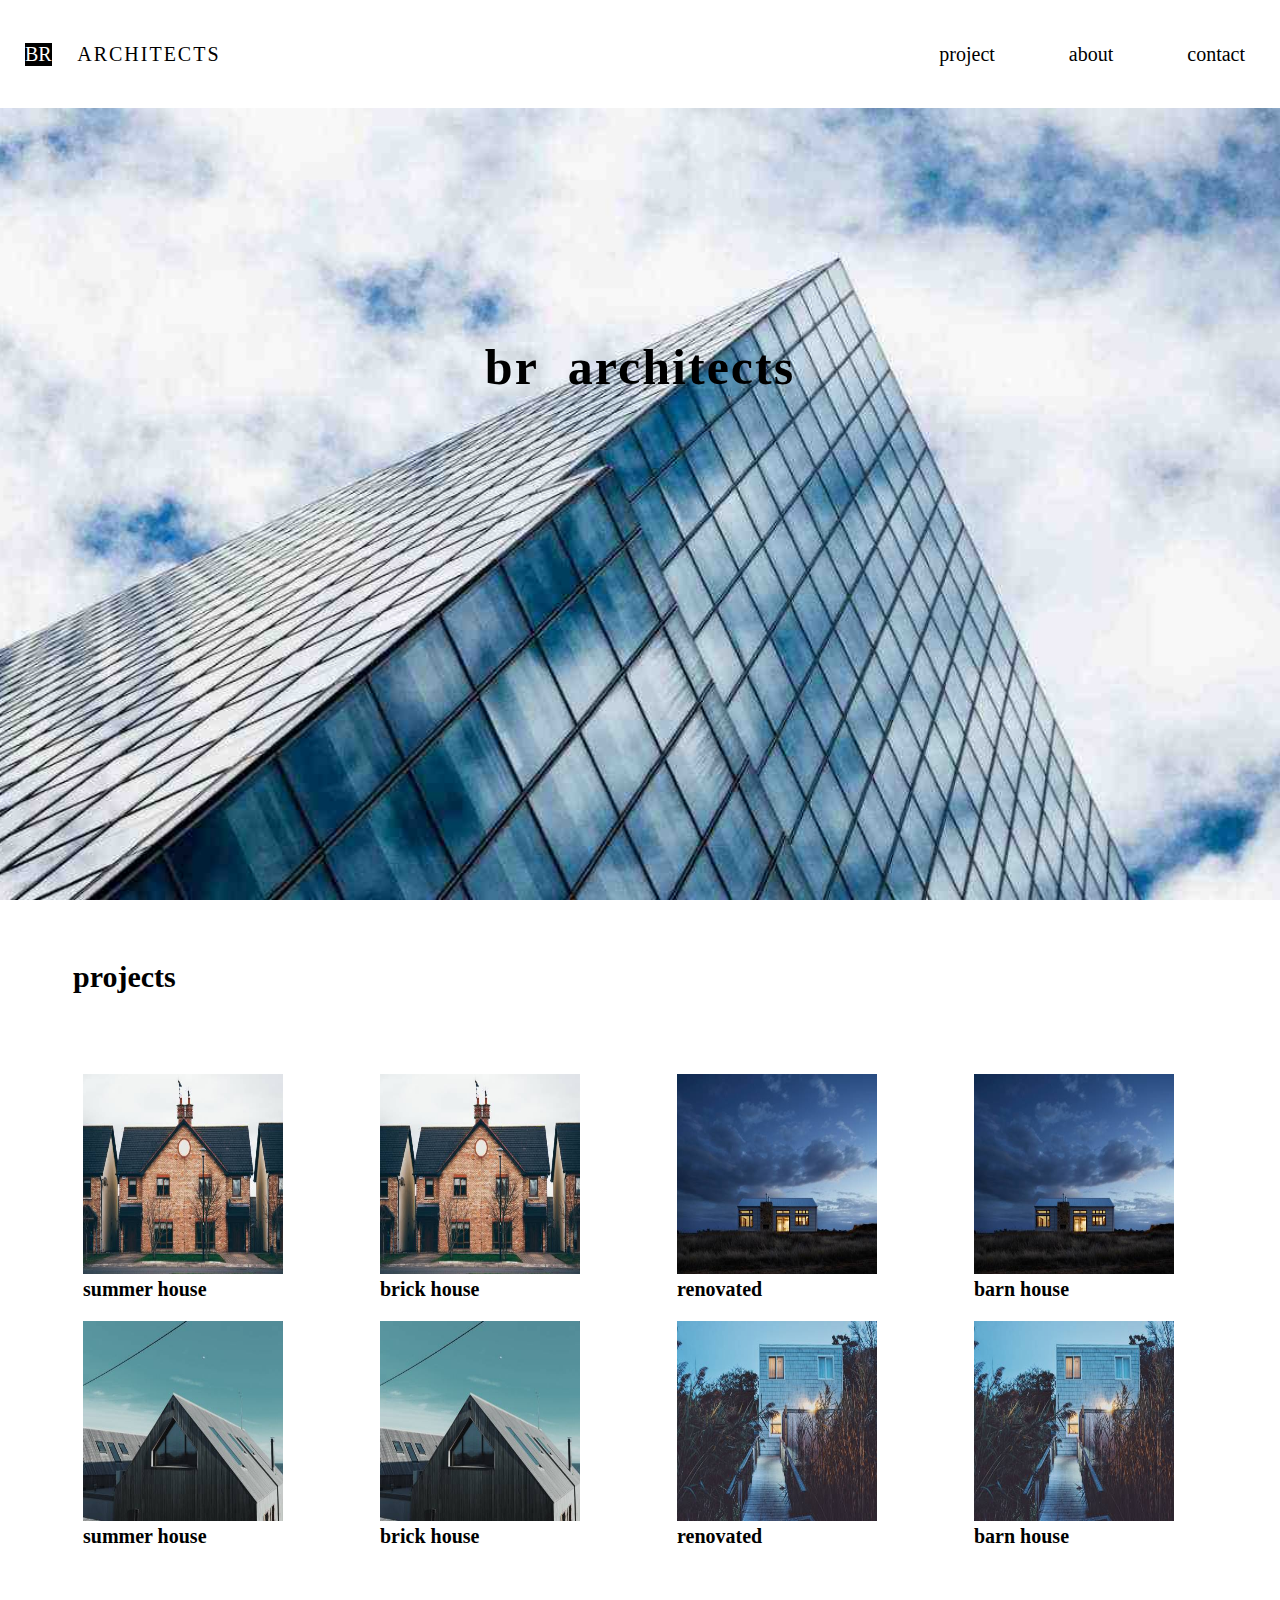
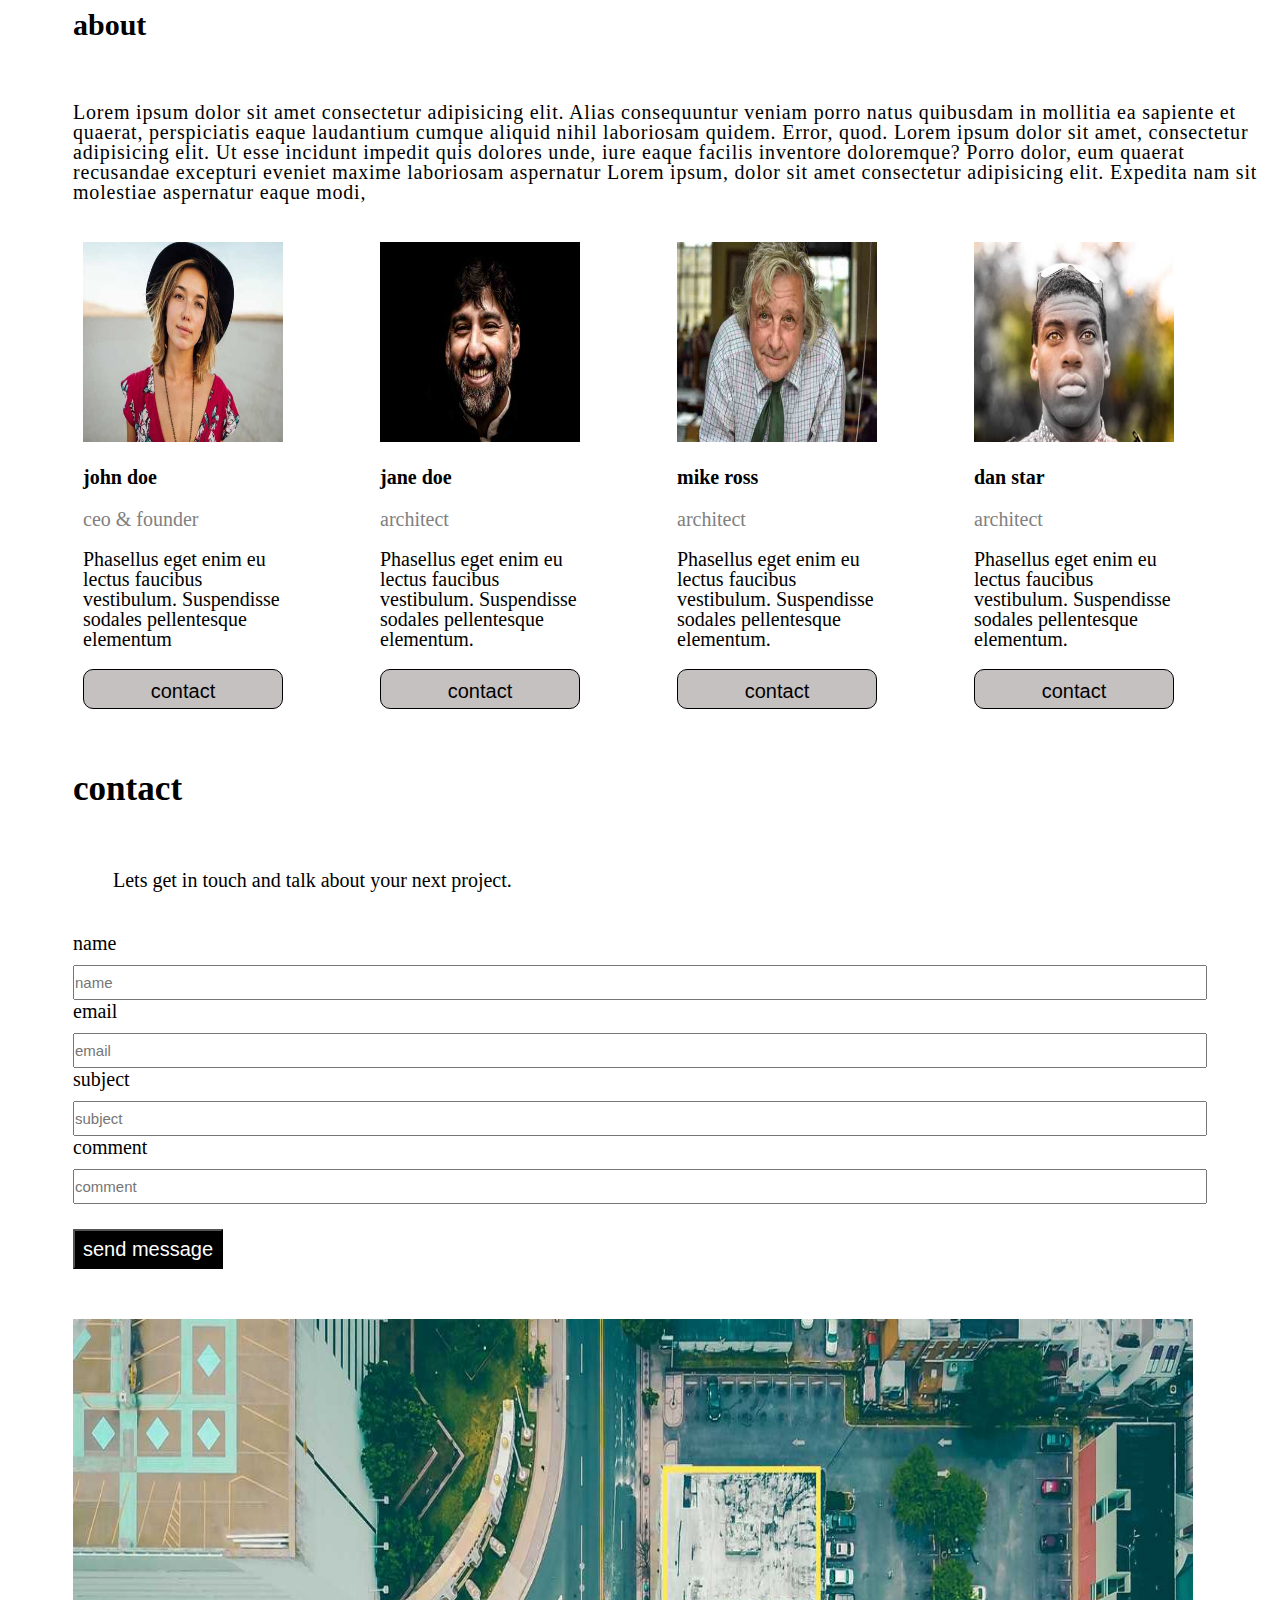
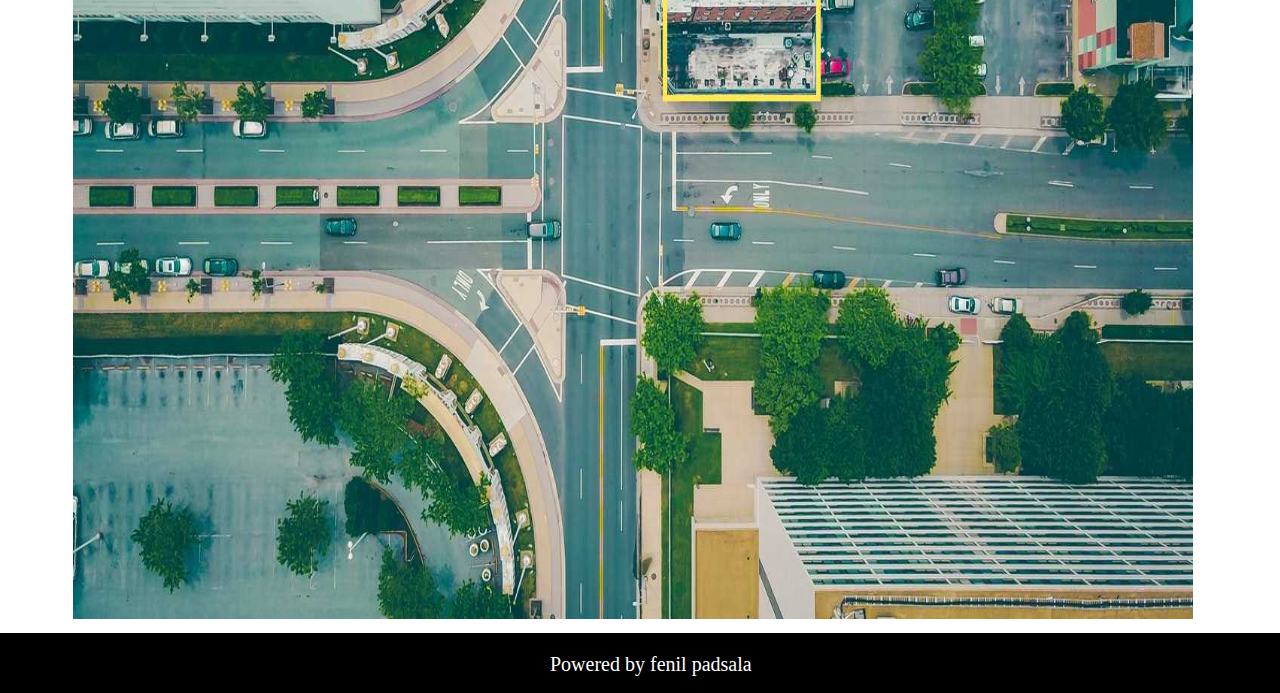
<file: index.html>
<!DOCTYPE html>
<html lang="en">
<head>
    <meta charset="UTF-8">
    <meta name="viewport" content="width=device-width, initial-scale=1.0">
    <link rel="stylesheet" href="./website-1.css">
    <title>Document</title>
</head>
<body>
    <div class="container">
        <div class="navbar">
            <span>br</span>
            <p>architects</p>
            <nav>
                <ul>  
                    <li><a href="#one">project</a></li>
                    <li><a href="#about">about</a></li>
                    <li><a href="#contact">contact</a></li>         
                </ul>
            </nav>
            
        </div>
       <h1>br&nbsp; architects</h1>
    </div>
    <div id="one">
     <h2>projects</h2>
    </div>

    <div class="image">
        <div class="two">
            <img src="./image/house2.jpg" alt="">
            <h5>summer house</h5>
        </div>
        <div class="two">
            <img src="./image/house2.jpg" alt="">
            <h5>brick house</h5>
        </div>
        <div class="two">
            <img src="./image/house3.jpg" alt="">
            <h5>renovated</h5>
        </div>
        <div class="two">
            <img src="./image/house3.jpg" alt="">
            <h5>barn house</h5>
        </div>
    </div>

    <div class="image">
        <div class="two">
            <img src="./image/house4.jpg" alt="">
            <h5>summer house</h5>
        </div>
        <div class="two">
            <img src="./image/house4.jpg" alt="">
            <h5>brick house</h5>
        </div>
        <div class="two">
            <img src="./image/house5.jpg" alt="">
            <h5>renovated</h5>
        </div>
        <div class="two">
            <img src="./image/house5.jpg" alt="">
            <h5>barn house</h5>
        </div>
    </div>
    <div id="about">
      <h2>about</h2>
    </div>

    <div class="paragraph">
        <p>Lorem ipsum dolor sit amet consectetur adipisicing elit.
             Alias consequuntur veniam porro natus quibusdam in mollitia ea sapiente et quaerat,
             perspiciatis eaque laudantium cumque aliquid nihil laboriosam quidem. Error, quod.
            Lorem ipsum dolor sit amet, consectetur adipisicing elit. Ut esse incidunt impedit quis 
            dolores unde, iure eaque facilis inventore doloremque? Porro dolor, 
            eum quaerat recusandae excepturi eveniet maxime laboriosam aspernatur Lorem ipsum, 
            dolor sit amet consectetur adipisicing elit. Expedita nam sit molestiae aspernatur eaque modi,</p>
    </div>

    <div class="card">
        <div class="three">
            <img src="./image/team1.jpg" alt="">
            <h5>john doe</h5>
            <p class="para">ceo &  founder</p>
            <p>Phasellus eget enim eu lectus faucibus vestibulum.
                 Suspendisse sodales pellentesque elementum</p>
                 <button type="button">contact</button>
        </div>
        <div class="three">
            <img src="./image/team2.jpg" alt="">
            <h5>jane doe</h5>
            <p class="para">architect</p>
            <p>Phasellus eget enim eu lectus faucibus vestibulum.
                 Suspendisse sodales pellentesque elementum.</p>
                 <button type="button">contact</button>
        </div>
        <div class="three">
            <img src="./image/team3.jpg" alt="">
            <h5>mike ross</h5>
            <p class="para">architect</p>
            <p>Phasellus eget enim eu lectus faucibus vestibulum. 
                Suspendisse sodales pellentesque elementum.</p>
                <button type="button">contact</button>
        </div>
        <div class="three">
            <img src="./image/team4.jpg" alt="">
            <h5>dan star</h5>
            <p class="para">architect</p>
            <p>Phasellus eget enim eu lectus faucibus vestibulum. 
                Suspendisse sodales pellentesque elementum.</p>
             <button type="button">contact</button>
        </div>
    </div>

    <div id="contact">
        <h3>contact</h3>
    </div>

    <div class="form">
        <p>
            Lets get in touch and talk about your next project.
        </p>
            <div class="field">
             <label for="">name</label><br>
          <input type="text" placeholder="name"><br>

          <label for="">email</label><br>
          <input type="email" placeholder="email"><br>

         <label for="">subject</label><br>
          <input type="text" placeholder="subject"><br>

       <label for="">comment</label><br>
          <input type="text" placeholder="comment">
        </div>
        <button type="button">send message</button>
    </div>

    <div class="img">
        <img src="./image/map.jpg" alt="">
    </div>

    <div class="footer">
        <p>Powered by fenil padsala</p>
    </div>
</body>
</html>
<!-- helloo -->
<!-- hi -->
</file>
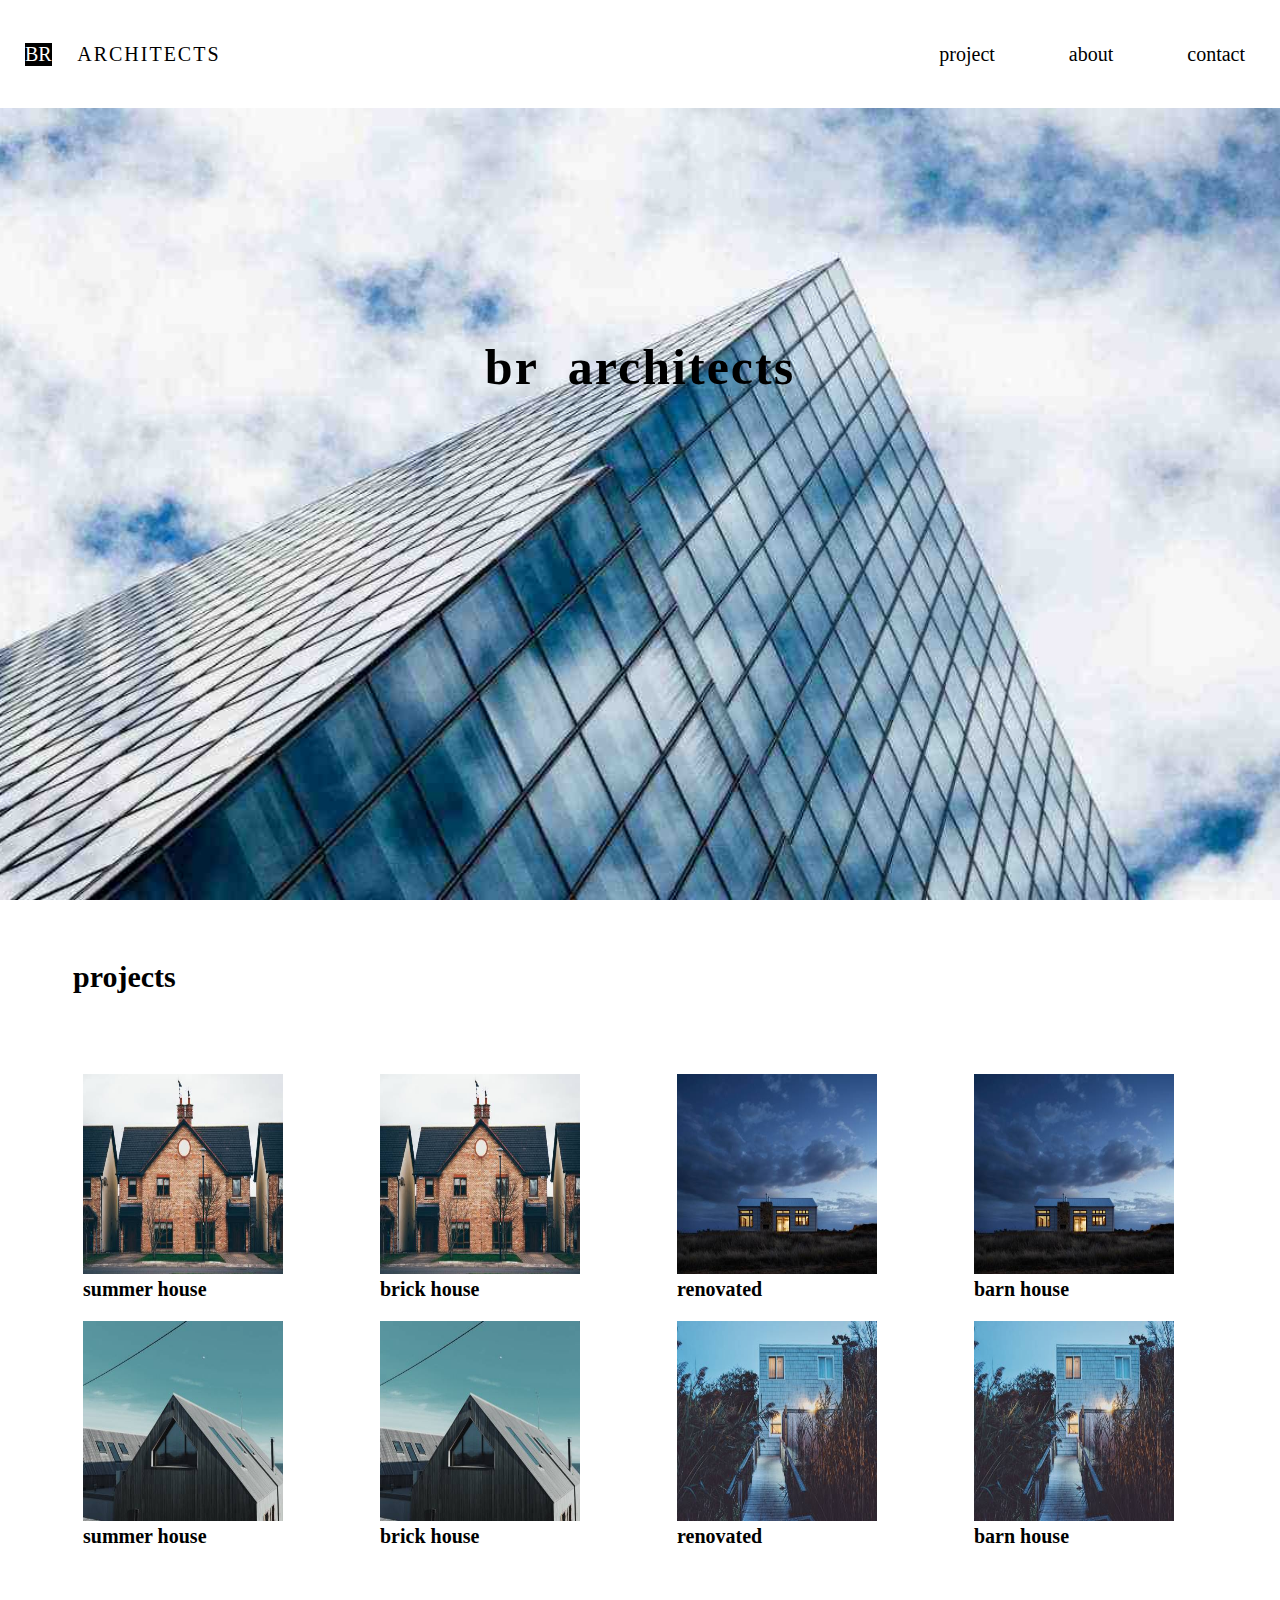
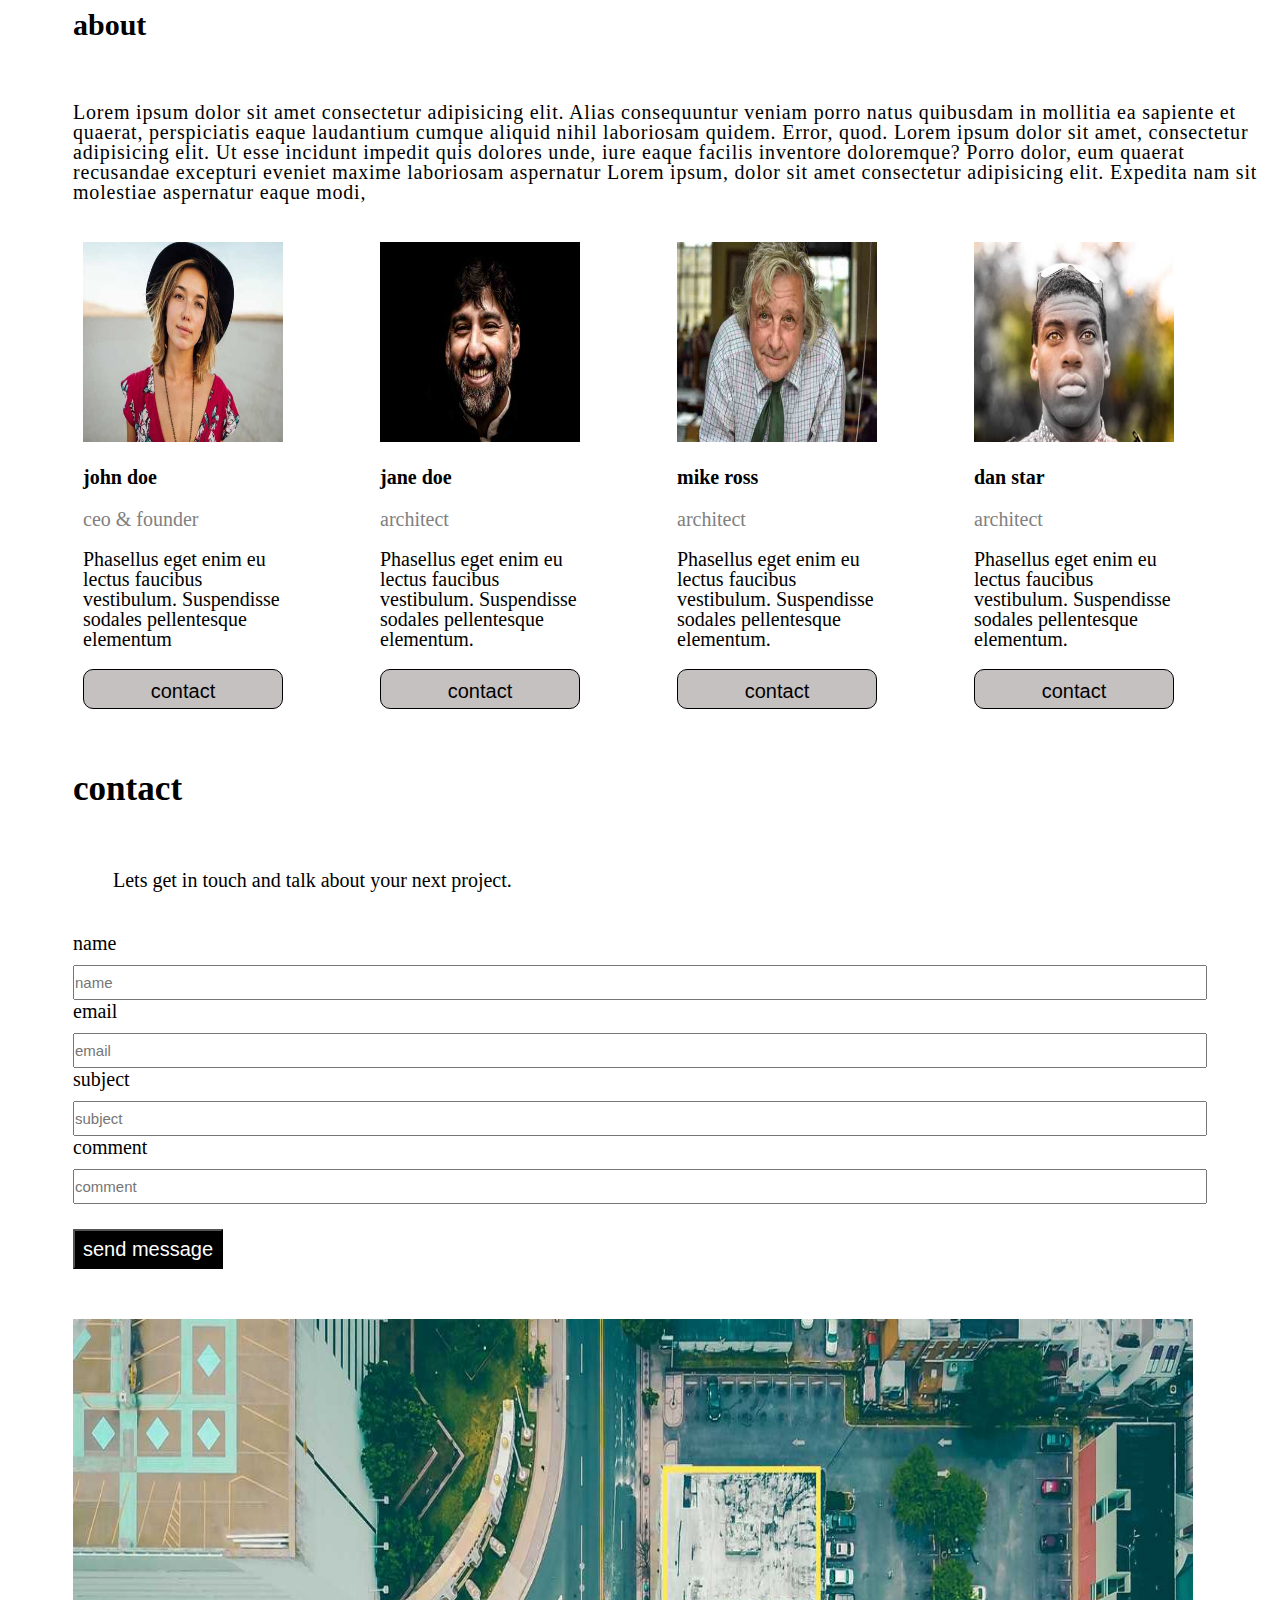
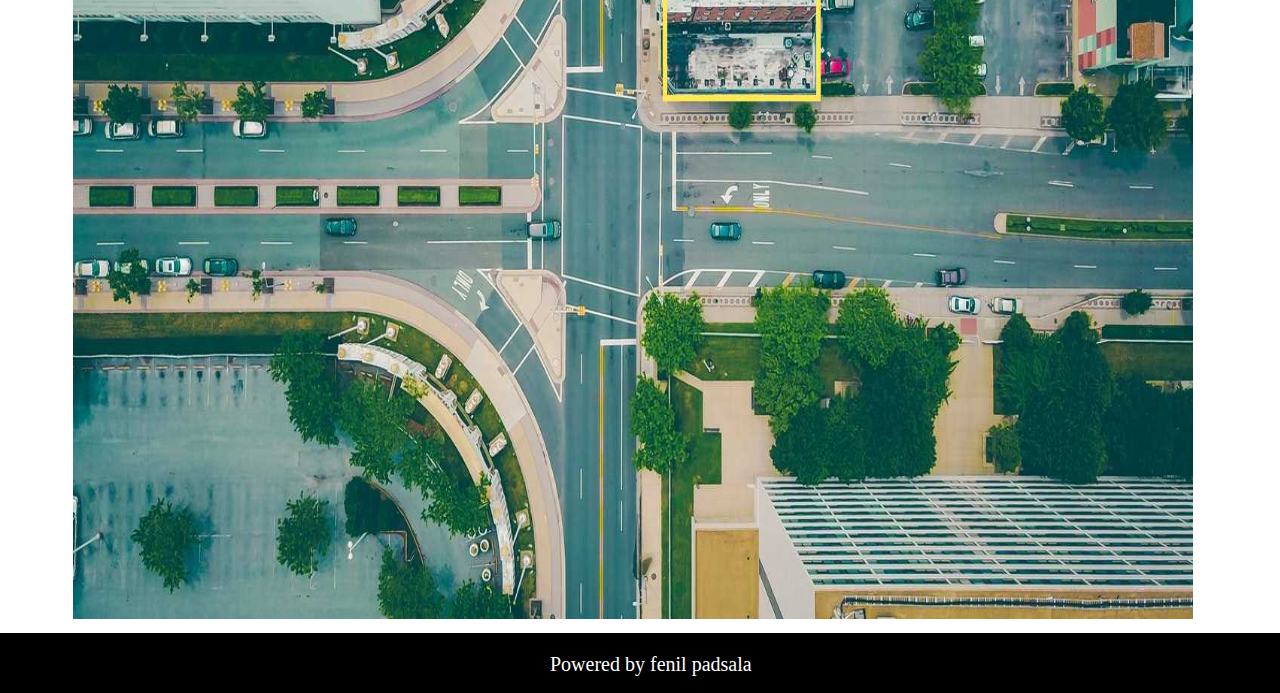
<file: website-1.html>
<!DOCTYPE html>
<html lang="en">
<head>
    <meta charset="UTF-8">
    <meta http-equiv="X-UA-Compatible" content="IE=edge">
    <meta name="viewport" content="width=device-width, initial-scale=1.0">
    <title>Document</title>
    <link rel="stylesheet" href="./website-1.css">
</head>
<body>
    <div class="container">
        <div class="navbar">
            <span>br</span>
            <p>architects</p>
            <nav>
                <ul>  
                    <li><a href="#one">project</a></li>
                    <li><a href="#about">about</a></li>
                    <li><a href="#contact">contact</a></li>         
                </ul>
            </nav>
            
        </div>
       <h1>br&nbsp; architects</h1>
    </div>
    <div id="one">
     <h2>projects</h2>
    </div>

    <div class="image">
        <div class="two">
            <img src="./image/house2.jpg" alt="">
            <h5>summer house</h5>
        </div>
        <div class="two">
            <img src="./image/house2.jpg" alt="">
            <h5>brick house</h5>
        </div>
        <div class="two">
            <img src="./image/house3.jpg" alt="">
            <h5>renovated</h5>
        </div>
        <div class="two">
            <img src="./image/house3.jpg" alt="">
            <h5>barn house</h5>
        </div>
    </div>

    <div class="image">
        <div class="two">
            <img src="./image/house4.jpg" alt="">
            <h5>summer house</h5>
        </div>
        <div class="two">
            <img src="./image/house4.jpg" alt="">
            <h5>brick house</h5>
        </div>
        <div class="two">
            <img src="./image/house5.jpg" alt="">
            <h5>renovated</h5>
        </div>
        <div class="two">
            <img src="./image/house5.jpg" alt="">
            <h5>barn house</h5>
        </div>
    </div>
    <div id="about">
      <h2>about</h2>
    </div>

    <div class="paragraph">
        <p>Lorem ipsum dolor sit amet consectetur adipisicing elit.
             Alias consequuntur veniam porro natus quibusdam in mollitia ea sapiente et quaerat,
             perspiciatis eaque laudantium cumque aliquid nihil laboriosam quidem. Error, quod.
            Lorem ipsum dolor sit amet, consectetur adipisicing elit. Ut esse incidunt impedit quis 
            dolores unde, iure eaque facilis inventore doloremque? Porro dolor, 
            eum quaerat recusandae excepturi eveniet maxime laboriosam aspernatur Lorem ipsum, 
            dolor sit amet consectetur adipisicing elit. Expedita nam sit molestiae aspernatur eaque modi,</p>
    </div>

    <div class="card">
        <div class="three">
            <img src="./image/team1.jpg" alt="">
            <h5>john doe</h5>
            <p class="para">ceo &  founder</p>
            <p>Phasellus eget enim eu lectus faucibus vestibulum.
                 Suspendisse sodales pellentesque elementum</p>
                 <button type="button">contact</button>
        </div>
        <div class="three">
            <img src="./image/team2.jpg" alt="">
            <h5>jane doe</h5>
            <p class="para">architect</p>
            <p>Phasellus eget enim eu lectus faucibus vestibulum.
                 Suspendisse sodales pellentesque elementum.</p>
                 <button type="button">contact</button>
        </div>
        <div class="three">
            <img src="./image/team3.jpg" alt="">
            <h5>mike ross</h5>
            <p class="para">architect</p>
            <p>Phasellus eget enim eu lectus faucibus vestibulum. 
                Suspendisse sodales pellentesque elementum.</p>
                <button type="button">contact</button>
        </div>
        <div class="three">
            <img src="./image/team4.jpg" alt="">
            <h5>dan star</h5>
            <p class="para">architect</p>
            <p>Phasellus eget enim eu lectus faucibus vestibulum. 
                Suspendisse sodales pellentesque elementum.</p>
             <button type="button">contact</button>
        </div>
    </div>

    <div id="contact">
        <h3>contact</h3>
    </div>

    <div class="form">
        <p>
            Lets get in touch and talk about your next project.
        </p>
            <div class="field">
             <label for="">name</label><br>
          <input type="text" placeholder="name"><br>

          <label for="">email</label><br>
          <input type="email" placeholder="email"><br>

         <label for="">subject</label><br>
          <input type="text" placeholder="subject"><br>

       <label for="">comment</label><br>
          <input type="text" placeholder="comment">
        </div>
        <button type="button">send message</button>
    </div>

    <div class="img">
        <img src="./image/map.jpg" alt="">
    </div>

    <div class="footer">
        <p>Powered by fenil padsala</p>
    </div>



</body>
</html>
</file>
<file: website-1.css>
*{
    margin: 0px;
    padding: 0px;
    box-sizing: border-box;
}
:root{
    --maincolor: white;
}
.container{
   width: 100%;
   height: 100vh;
   background-image: url(./image/architect.jpg);
   background-position: center;
   background-size: cover;
}
.navbar{
    height: 12%;
    background-attachment: fixed;
    display: flex;
    align-items: center;
    background-color: var(--maincolor);
}
span{
    background-color: black;
    color: var(--maincolor);
    margin: 30px 25px;
    font-size: 20px;
    text-transform: uppercase;
}
.navbar p{
    font-size: 20px;
    margin: 3px 0.5px;
    color: black;
    letter-spacing: 2px;
    text-transform: uppercase;
}
nav{
    flex:1;
    text-align: right;
}
nav ul li{
    color: black;
    font-size: 20px;
    display: inline-block;
    list-style: none;
    padding: 15px 15px;
    margin: 0px 20px;
}
nav ul li a{
    text-decoration: none;
    color: black;
}
nav ul li a:hover{
    color:rgb(31, 164, 216);
    border-radius: 3px;
}
.container h1{
    text-align: center;
    margin-top: 230px;
    color: black;
    font-size: 50px;
    letter-spacing: 2px;
}
#one h2{
    margin:60px  73px;
    font-size: 30px;
}
.two{
    display:inline-block;
    margin-left: 73px;
    padding: 0px 10px;
    margin-top: 20px;
}
.two img{
    width:200px;
    height: 200px;
}
.two h5{
    font-size: 20px;
}
#about h2{
    margin:60px  73px;
    font-size: 30px;
}
.paragraph p{
    font-size: 20px;
    line-height: 20px;
    margin-left: 73px;
    text-align: left;
    letter-spacing: 0.8px;
}
.three{
    display:inline-block;
    margin-left: 73px;
    padding: 0px 10px;
    margin-top: 20px;
}
.three img{
    width:200px;
    height: 200px;
    margin-top: 20px;
}
.three h5{
    font-size: 20px;
    margin-top: 20px;
}
.para{
    margin-top: 20px;
    font-size: 20px;
    color: gray;
}
.three p{
    width:200px;
    font-size: 20px;
    line-height: 20px;
    margin-top: 20px;
}
.three button{
    width: 200px;
    height: 40px;
    color: black;
    background-color: rgb(198, 193, 193);
    margin-top: 20px;
    font-size: 20px;
    padding: 10px;
    border: 1px solid black;
    border-radius: 10px;
}
.three button:hover{
    background-color: gray;
}
#contact{
    margin:60px  73px;
    font-size: 30px;
}
.form p{
    font-size: 20px;
    margin: 40px;
}
.form{
    margin:20px 73px;
    font-size: 20px;
}
.field input{
       width: 100%;
       height: 35px;
       margin-top: 10px;
       font-size: 15px;
}
button{
    width: 150px;
    height: 40px;
    color: white;
    background-color: black;
    margin-top: 25px;
    font-size: 20px;
}
.img img{
    width: 1120px;
    height: 100vh;
    margin-top: 30px;
    margin-left: 73px;
}
.footer{
    width: 100%;
    height: 60px;
    background-color: black;
    color: white;
    margin-top: 10px;
}
.footer p{
       margin-left: 550px;
       padding-top: 20px;
       font-size: 20px;
}
</file>
